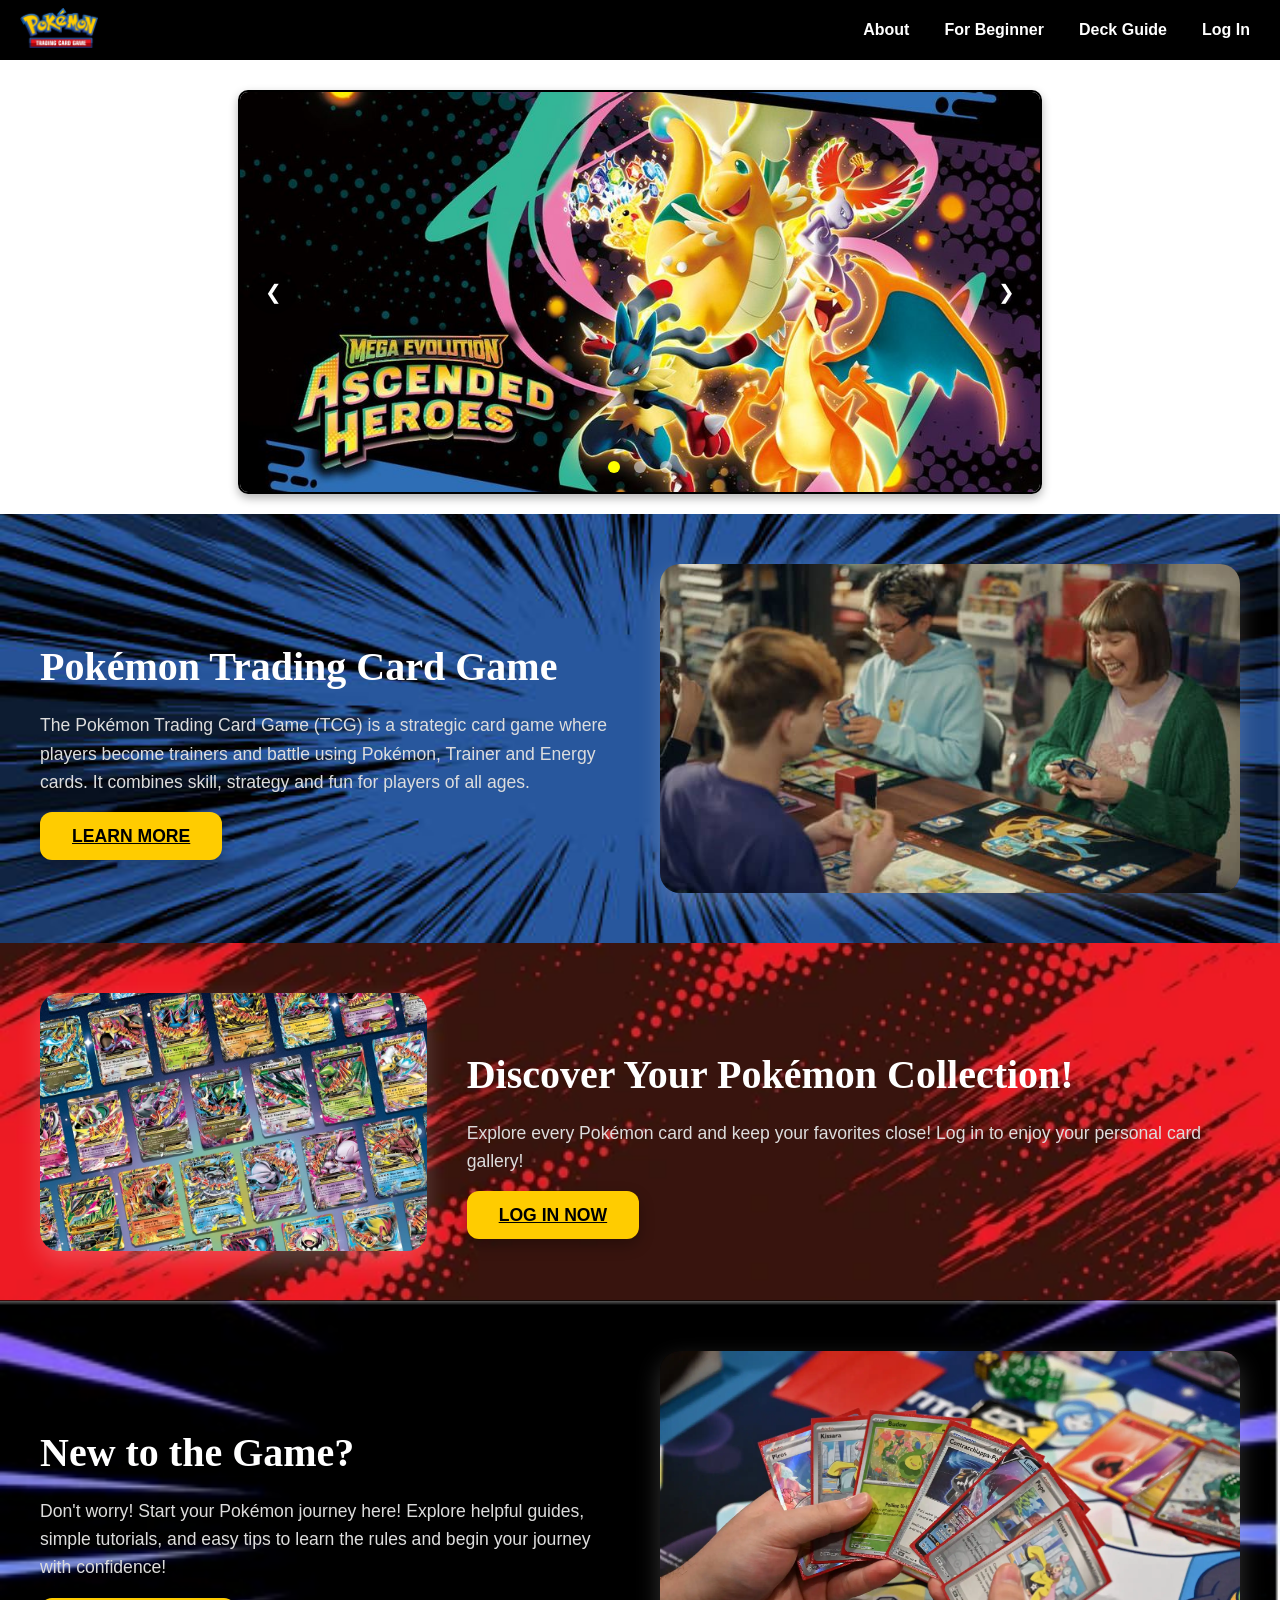
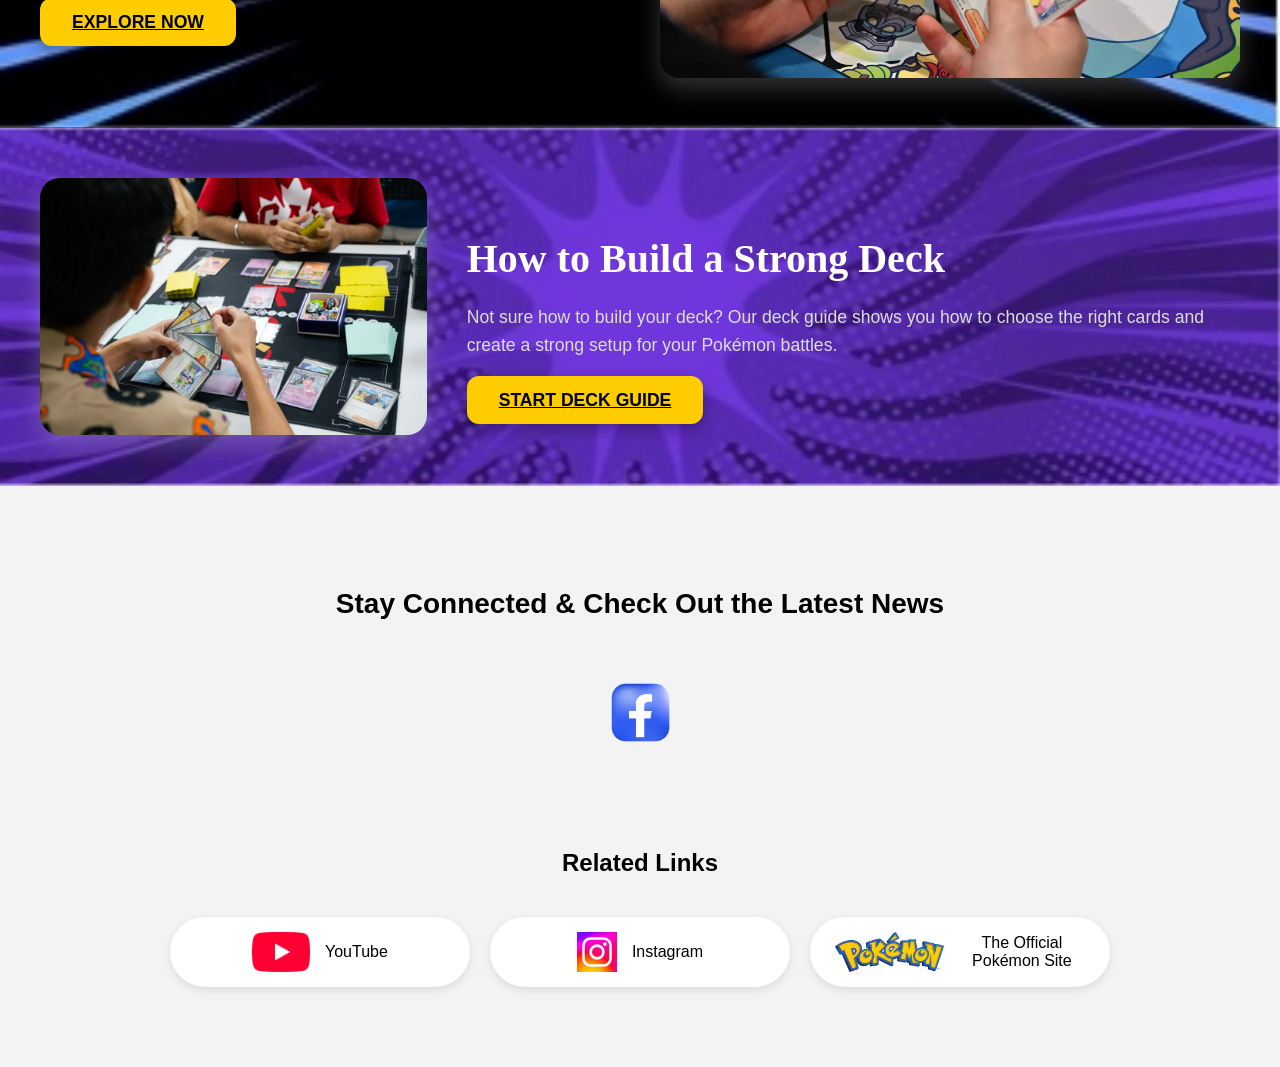
<file: index.html>
<!DOCTYPE html>
<html lang="en">
    <head>
        <meta charset="UTF-8">
        <meta name="viewport" content="width=device-width, initial-scale=1.0">
        <link rel="icon" type="images/x-icon" href="images/logo.png">
        <title>Pokémon TCG Home</title>
        <link rel="stylesheet" href="home.css">
    </head>
    
    <body>
        <div id="fb-root"></div>
        <script async defer crossorigin="anonymous"
        src="https://connect.facebook.net/en_US/sdk.js#xfbml=1&version=v19.0"></script>

        <nav class="navbar" id="navbar"></nav>
        
        <div class="slider">
            <div class="slides">
                <img src="images/slider1.jpg" alt="Slider 1">
                <img src="images/slider2.jpg" alt="Slider 2">
                <img src="images/slider3.jpg" alt="Slider 3">
            </div>
            
            <!-- Arrows -->
            <button class="prev">&#10094;</button>
            <button class="next">&#10095;</button>
            
            <div class="dots">
                <span class="dot active" onclick="goToSlide(0)"></span>
                <span class="dot" onclick="goToSlide(1)"></span>
                <span class="dot" onclick="goToSlide(2)"></span>
            </div>
        </div>
        
        <script src="main.js"></script>
        
        <script>
        const slides = document.querySelector(".slides");
        const slideImages = document.querySelectorAll(".slides img");
        const dots = document.querySelectorAll(".dot");
        const totalSlides = slideImages.length;

        let index = 0;
        let slideInterval;

        function updateSlider() {
            slides.style.transform = `translateX(-${index * 100}%)`;

            dots.forEach(dot => dot.classList.remove("active"));
            dots[index].classList.add("active");
        }

        function nextSlide() {
            index = (index + 1) % totalSlides;
            updateSlider();
        }

        function prevSlide() {
            index = (index - 1 + totalSlides) % totalSlides;
            updateSlider();
        }

        function goToSlide(i) {
            index = i;
            updateSlider();
        }

        document.querySelector(".next").addEventListener("click", nextSlide);
        document.querySelector(".prev").addEventListener("click", prevSlide);

        function startAutoSlide() {
            slideInterval = setInterval(nextSlide, 3000);
        }

        function stopAutoSlide() {
            clearInterval(slideInterval);
        }

        startAutoSlide();

        const sliderContainer = document.querySelector(".slider");
        sliderContainer.addEventListener("mouseenter", stopAutoSlide);
        sliderContainer.addEventListener("mouseleave", startAutoSlide);
        </script>
        
        <!-- ================= FEATURE 1 ================= -->
        <section class="feature1-section">
            <div class="feature1-container">
                
                <!-- Left: Text Content -->
                <div class="feature1-content">
                    <h1>Pokémon Trading Card Game</h1>
                    <p>
                        The Pokémon Trading Card Game (TCG) is a strategic card game where players become trainers and battle using Pokémon, 
                        Trainer and Energy cards. It combines skill, strategy and fun for players of all ages.
                    </p>
                    
                    <a href="about.html" class="feature1-btn">Learn More</a>
                </div>
                
                <!-- Right: Image -->
                <div class="feature1-image">
                    <img src="images/image1.jpg" alt="Image 1">
                </div>
            </div>
        </section>
        
        <!-- ===== FEATURE 2 (Reverse Layout) ===== -->
        <section class="feature2-section">
            <div class="feature2-container reverse">
                <div class="feature2-image">
                    <img src="images/image2.webp" alt="Image 2">
                </div>
                
                <div class="feature2-content">
                    <h1>Discover Your Pokémon Collection!</h1>
                    <p>
                        Explore every Pokémon card and keep your favorites close! 
                        Log in to enjoy your personal card gallery!
                    </p>
                    <a href="login.html" class="feature2-btn">Log In Now</a>
                </div>
            </div>
        </section>
        
        <!-- ===== FEATURE 3 ===== -->
        <section class="feature3-section">
            <div class="feature3-container">
                
                <!-- Left: Text Content -->
                <div class="feature3-content">
                    <h1>New to the Game?</h1>
                    <p>
                        Don't worry! Start your Pokémon journey here! 
                        Explore helpful guides, simple tutorials, and easy tips to learn the rules and begin your journey with confidence!
                    </p>
                    
                    <a href="beginner.html" class="feature3-btn">Explore Now</a>
                </div>
                
                <!-- Right: Image -->
                <div class="feature3-image">
                    <img src="images/image3.webp" alt="Image 3">
                </div>
            </div>
        </section>

        <!-- ===== FEATURE 4 (Reverse Layout) ===== -->
        <section class="feature4-section">
            <div class="feature4-container reverse">
                <div class="feature4-image">
                    <img src="images/image4.jpg" alt="Image 4">
                </div>
                
                <div class="feature4-content">
                    <h1>How to Build a Strong Deck</h1>
                    <p>
                        Not sure how to build your deck? 
                        Our deck guide shows you how to choose the right cards and create a strong setup for your Pokémon battles.
                    </p>
                    <a href="decks.html" class="feature4-btn">Start Deck Guide</a>
                </div>
            </div>
        </section>

        <!-- ===== SOCIAL & NEWS SECTION ===== -->
        <section class="social-news-section">
            <h2>Stay Connected & Check Out the Latest News</h2>
            
            <!-- Facebook News -->
            <div class="facebook-news">
                <a href="https://www.facebook.com/Pokemon.TCG.Official.Asia.ENG" target="_blank" class="facebook-link">
                    <img src="images/facebook.webp" alt="Facebook">
                </a>
                
                <div class="facebook-container">
                    <div class="fb-page"
                    data-href="https://www.facebook.com/Pokemon.TCG.Official.Asia.ENG"
                    data-tabs="timeline"
                    data-width="500"
                    data-height="500"
                    data-small-header="false"
                    data-adapt-container-width="true"
                    data-hide-cover="false"
                    data-show-facepile="true"></div>
                </div>
            </div>
            
            <!-- Related Links -->
            <div class="related-links">
                <h3>Related Links</h3>
                
                <div class="related-container">
                    <a href="https://www.youtube.com/user/Pokemon" target="_blank" class="related-btn">
                        <div class="related-left">
                            <img src="images/Youtube.webp" alt="YouTube">
                            <span>YouTube</span>
                        </div>
                    </a>
                    
                    <a href="https://www.instagram.com/pokemon" target="_blank" class="related-btn">
                        <div class="related-left">
                            <img src="images/Instagram.png" alt="Instagram">
                            <span>Instagram</span>
                        </div>
                    </a>
                    
                    <a href="https://www.pokemon.com/us/pokemon-tcg" target="_blank" class="related-btn">
                        <div class="related-left">
                            <img src="images/logo2.png" alt="Pokemon">
                            <span>The Official Pokémon Site</span>
                        </div>
                    </a>
                </div>
            </div>
        </section>
    </body>
</html>
</file>
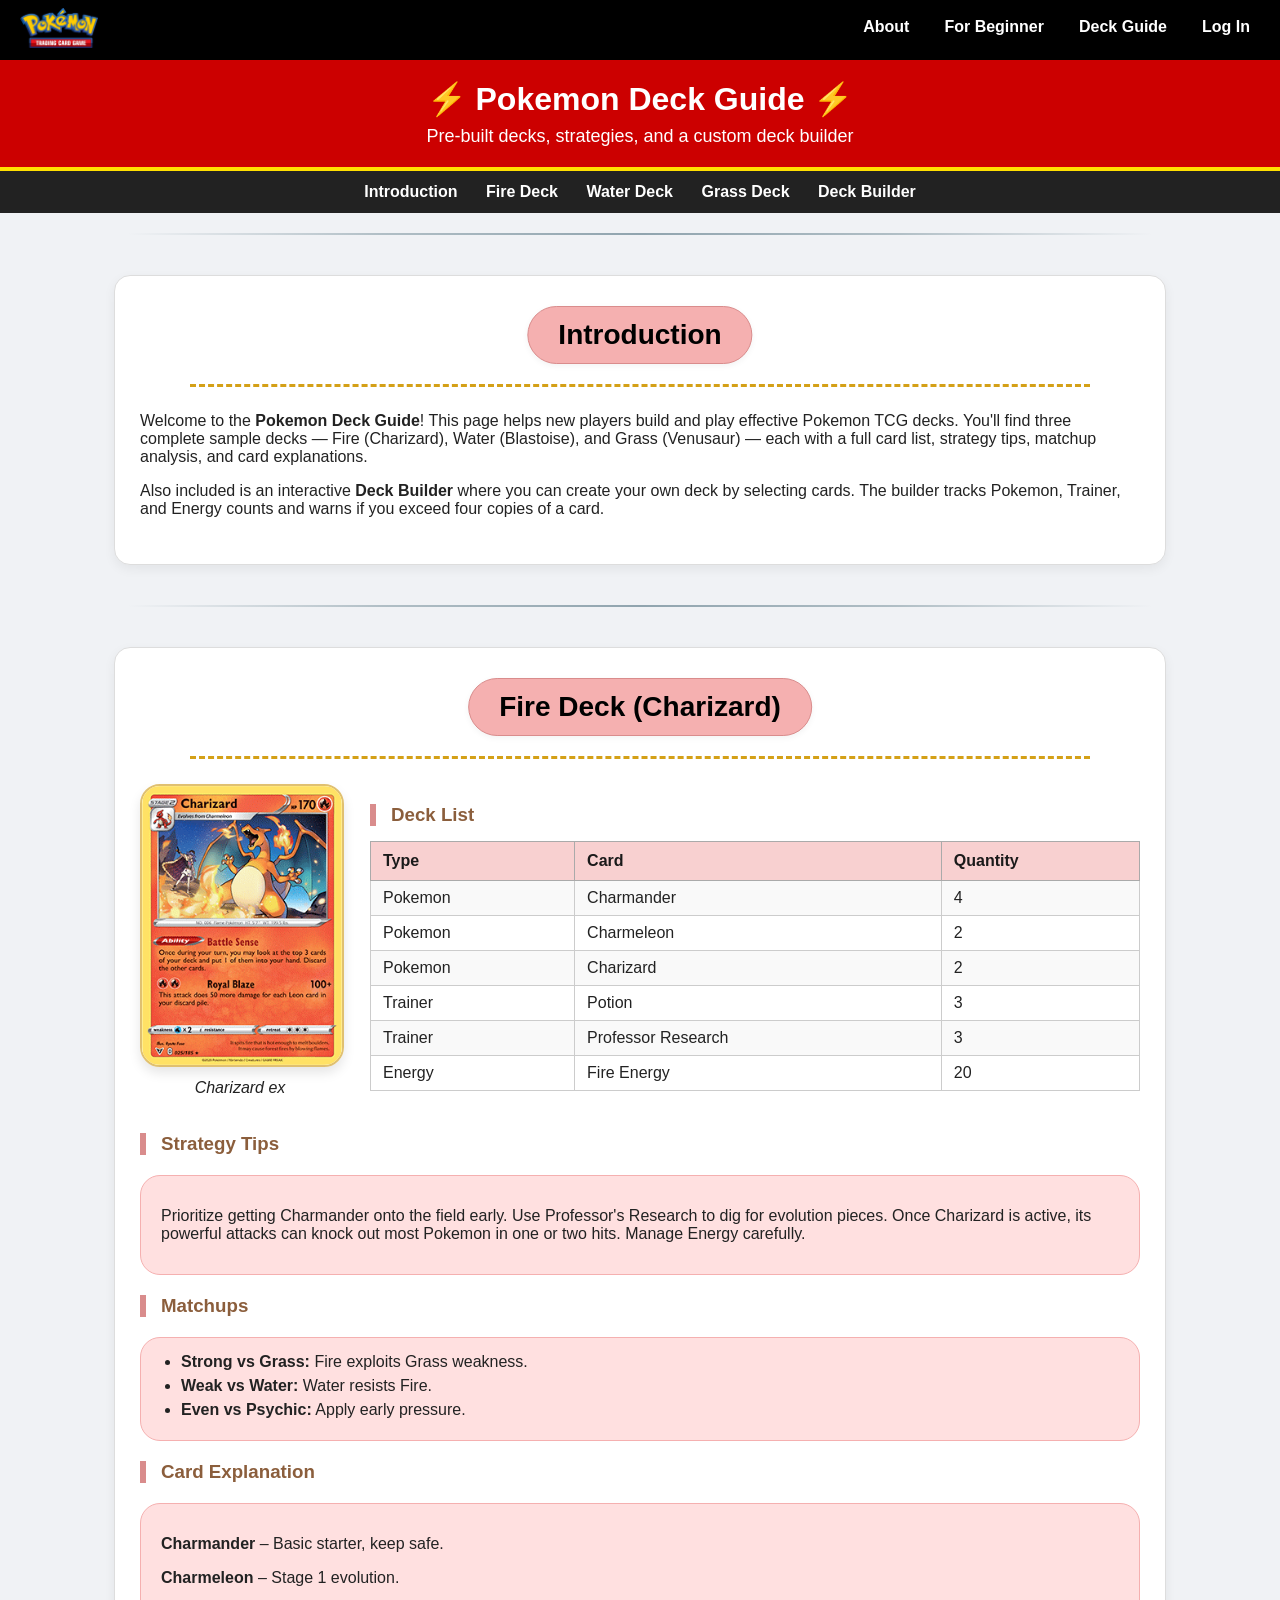
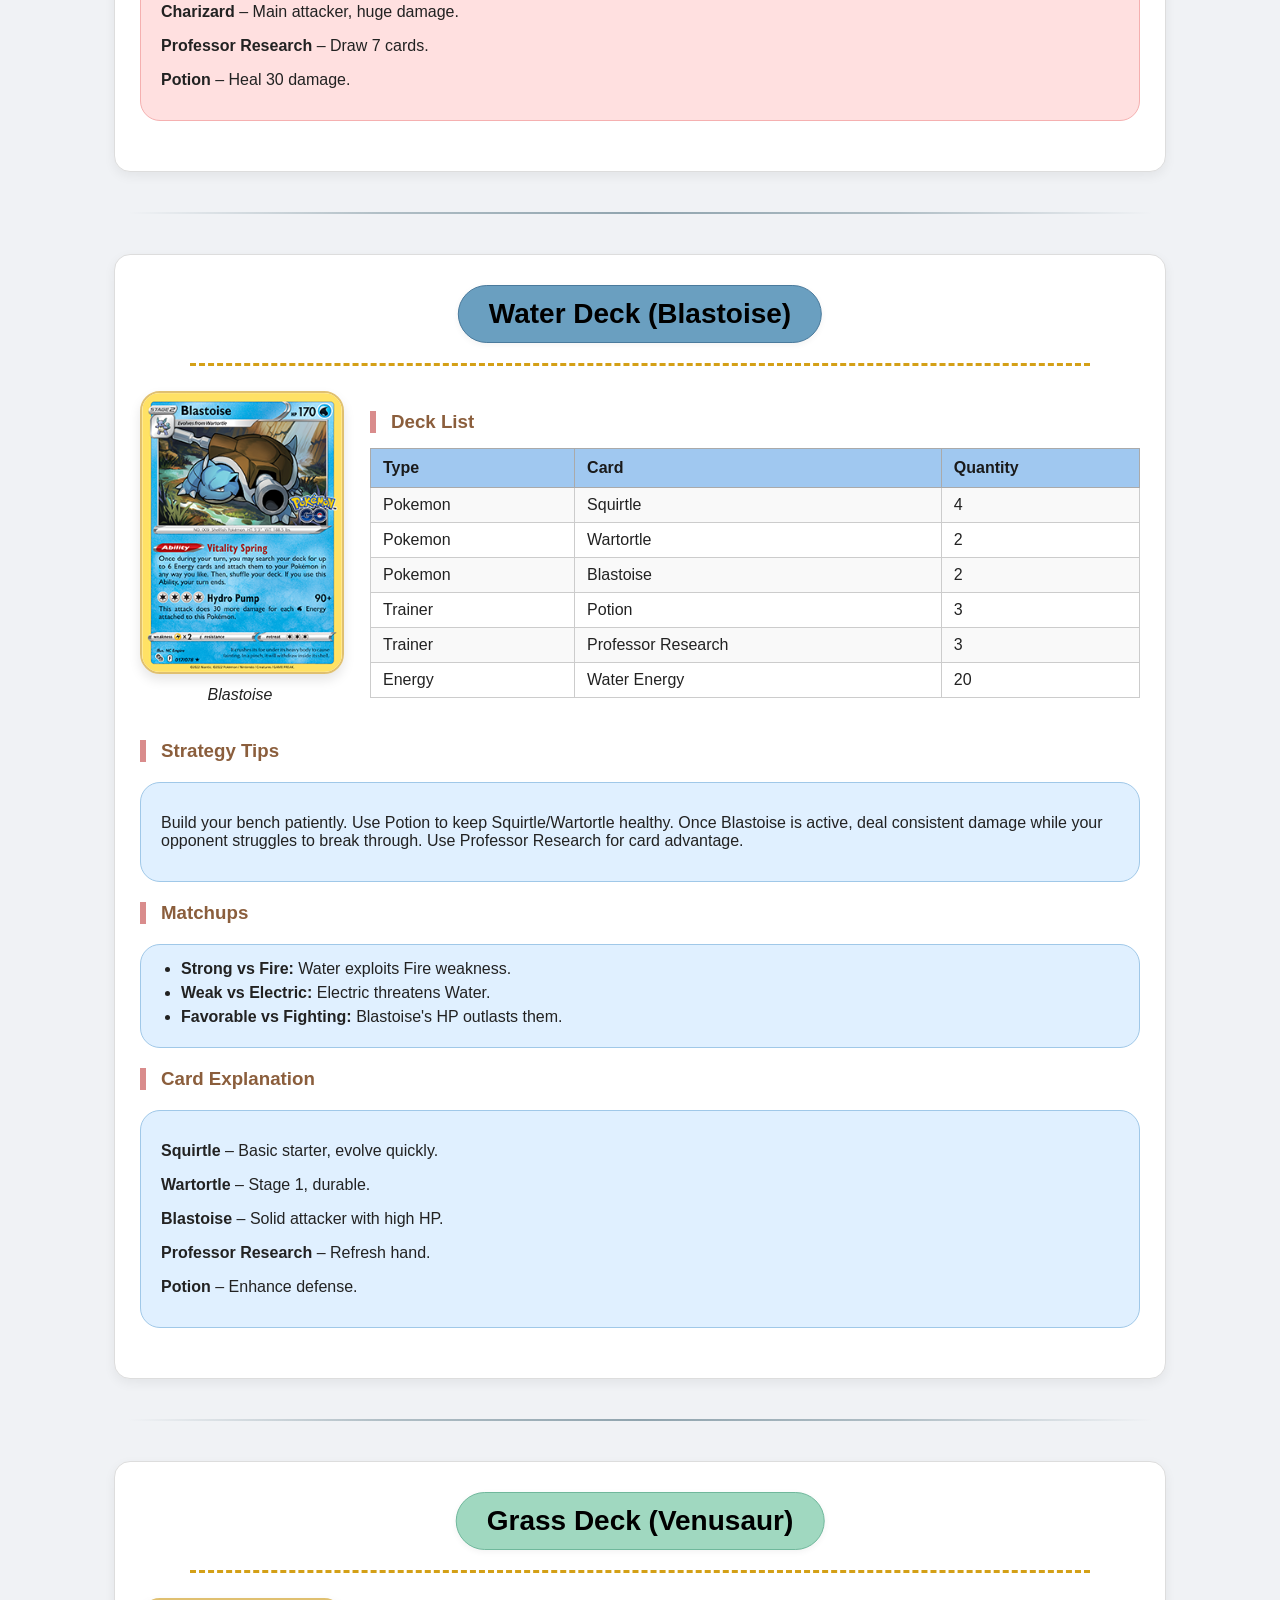
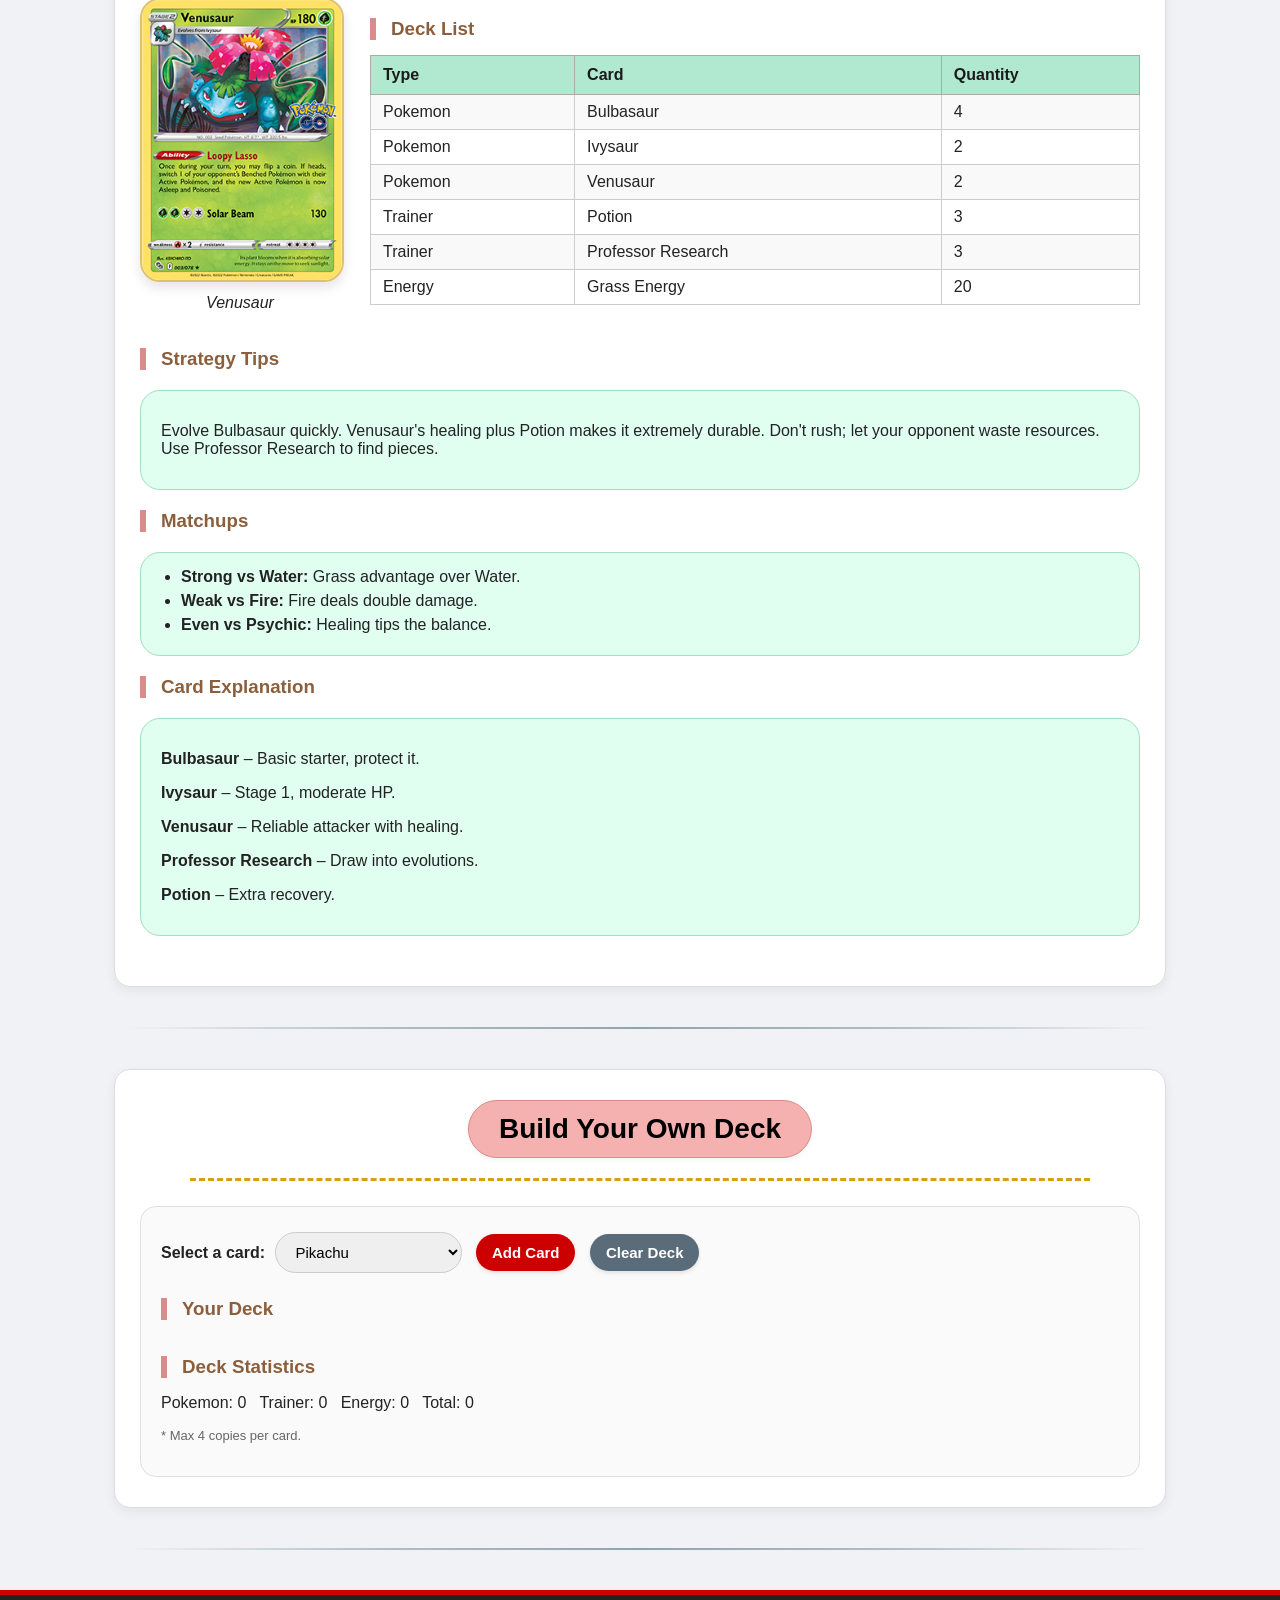
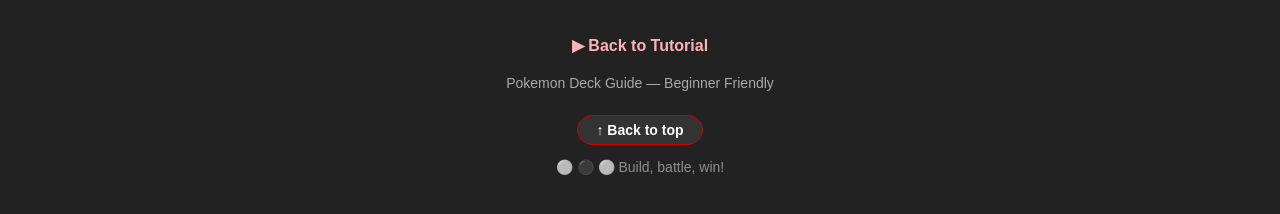
<file: decks.html>
<!DOCTYPE html>
<html lang="en">

<head>
    <meta charset="UTF-8">
    <meta name="viewport" content="width=device-width, initial-scale=1.0">
    <link rel="icon" type="images/x-icon" href="images/logo.png">
    <title>Pokemon Deck Guide</title>
    <link rel="stylesheet" href="home.css">
    <style>
        body {
            font-family: Arial, Helvetica, sans-serif;
            text-align: center;
            background-color: #f0f2f5;
            color: #222;
            margin: 0;
            padding-top: 50px;
        }

        header {
            background-color: #cc0000;
            color: white;
            padding: 30px 20px 20px;
            border-bottom: 4px solid #ffde00;
        }

        header h1 {
            margin: 0 0 8px;
            font-size: 32px;
        }

        header p {
            margin: 0;
            font-size: 18px;
        }

        .local-nav {
            background-color: #222;
            padding: 12px 10px;
            top: 60px;
            z-index: 999;
            text-align: center;
        }

        .local-nav a {
            color: white;
            margin: 0 12px;
            text-decoration: none;
            font-weight: bold;
        }

        .local-nav a:hover {
            color: #ffde00;
        }

        .section {
            margin: 40px auto;
            max-width: 1000px;
            background-color: white;
            border-radius: 16px;
            padding: 30px 25px;
            box-shadow: 0 4px 12px rgba(0, 0, 0, 0.06);
            text-align: left;
            border: 1px solid #ddd;
        }

        .section h2 {
            text-align: center;
            color: #000;
            margin: 0 auto 15px;
            font-size: 28px;
            font-weight: bold;
            padding: 12px 30px;
            border-radius: 40px;
            border: 1px solid;
            display: inline-block;
            box-shadow: 0 2px 6px rgba(0, 0, 0, 0.05);
            position: relative;
            left: 50%;
            transform: translateX(-50%);
        }

        .title-underline {
            border: none;
            border-top: 3px dashed #d4a017;
            width: 90%;
            margin: 5px auto 25px;
        }

        .deck-row {
            display: flex;
            flex-wrap: wrap;
            gap: 30px;
            align-items: flex-start;
        }

        .deck-image {
            flex: 0 0 200px;
            text-align: center;
        }

        .deck-image img {
            max-width: 100%;
            border-radius: 20px;
            box-shadow: 0 6px 12px rgba(0, 0, 0, 0.1);
            border: 2px solid #e0c070;
        }

        .deck-details {
            flex: 1;
            min-width: 280px;
        }

        table {
            border-collapse: collapse;
            width: 100%;
            margin: 15px 0;
            background-color: #fff;
        }

        th {
            color: #1a1a1a;
            padding: 10px 12px;
            text-align: left;
            font-weight: bold;
            border: 1px solid #aaa;
        }

        td {
            padding: 8px 12px;
            border: 1px solid #ccc;
            vertical-align: top;
        }

        tr:nth-child(even) {
            background-color: #f9f9f9;
        }

        .fire-table th {
            background-color: #f8d0d0;
        }

        .water-table th {
            background-color: #a0c8f0;
        }

        .grass-table th {
            background-color: #b0e8d0;
        }

        .info-block {
            border-radius: 20px;
            padding: 15px 20px;
            margin: 20px 0;
            border: 1px solid;
        }

        .fire-info {
            background-color: #ffe0e0;
            border-color: #f5b0b0;
        }

        .water-info {
            background-color: #e0f0ff;
            border-color: #a0c8e8;
        }

        .grass-info {
            background-color: #e0fff0;
            border-color: #a0e0c0;
        }

        h3 {
            color: #8b5e3c;
            margin: 20px 0 10px;
            border-left: 6px solid #d98c8c;
            padding-left: 15px;
        }

        ul {
            padding-left: 20px;
        }

        li {
            margin-bottom: 6px;
        }

        .builder-area {
            background-color: #fafafa;
            padding: 20px;
            border-radius: 16px;
            margin-top: 20px;
            border: 1px solid #e0e0e0;
        }

        select,
        button {
            padding: 10px 16px;
            font-size: 15px;
            border-radius: 30px;
            border: 1px solid #ccc;
            margin: 5px;
        }

        button {
            background-color: #cc0000;
            color: white;
            border: none;
            font-weight: bold;
            cursor: pointer;
            box-shadow: 0 2px 4px rgba(0, 0, 0, 0.1);
        }

        button:hover {
            background-color: #a00000;
        }

        .btn-secondary {
            background-color: #5a6b7a;
        }

        .btn-secondary:hover {
            background-color: #3e4e5e;
        }

        #decklist {
            list-style: none;
            padding: 0;
            max-height: 300px;
            overflow-y: auto;
        }

        #decklist li {
            background: white;
            margin: 6px 0;
            padding: 8px 14px;
            border-radius: 30px;
            border: 1px solid #ddd;
            display: flex;
            align-items: center;
            justify-content: space-between;
        }

        #decklist li button {
            background-color: #666;
            padding: 4px 12px;
            font-size: 13px;
        }

        .warning-text {
            color: #cc0000;
            font-weight: bold;
            margin-left: 10px;
        }

        hr {
            border: none;
            height: 2px;
            background: linear-gradient(to right, transparent, #b0bec5, #90a4ae, #b0bec5, transparent);
            margin: 20px 0;
            width: 80%;
            margin-left: auto;
            margin-right: auto;
        }

        footer {
            background-color: #222;
            color: #aaa;
            padding: 25px 20px;
            font-size: 14px;
            margin-top: 40px;
            border-top: 5px solid #cc0000;
        }

        footer a {
            color: #ffb3b3;
            text-decoration: none;
            font-weight: bold;
        }

        footer a:hover {
            color: #ffde00;
        }

        .back-link {
            display: inline-block;
            margin-bottom: 10px;
            font-size: 16px;
        }

        .back-link a {
            color: #ffb3b3;
        }

        .back-link a:hover {
            color: #ffde00;
        }

        .go-top {
            display: inline-block;
            margin-top: 10px;
            background: #333;
            color: white;
            padding: 6px 18px;
            border-radius: 30px;
            font-size: 14px;
            text-decoration: none;
            border: 1px solid #cc0000;
        }

        .go-top:hover {
            background: #cc0000;
        }

        @media (max-width: 700px) {
            .deck-row {
                flex-direction: column;
            }

            .deck-image {
                margin: 0 auto;
            }
        }
    </style>
</head>

<body>
    <nav class="navbar" id="navbar"></nav>

    <header>
        <h1>⚡ Pokemon Deck Guide ⚡</h1>
        <p>Pre-built decks, strategies, and a custom deck builder</p>
    </header>

    <nav class="local-nav">
        <a href="#intro">Introduction</a>
        <a href="#fire">Fire Deck</a>
        <a href="#water">Water Deck</a>
        <a href="#grass">Grass Deck</a>
        <a href="#builder">Deck Builder</a>
    </nav>

    <hr>

    <div class="section" id="intro">
        <h2 style="background:#f5b0b0; border-color:#d98c8c;">Introduction</h2>
        <div class="title-underline"></div>
        <p>Welcome to the <strong>Pokemon Deck Guide</strong>! This page helps new players build and play effective
            Pokemon TCG decks. You'll find three complete sample decks — Fire (Charizard), Water (Blastoise), and Grass
            (Venusaur) — each with a full card list, strategy tips, matchup analysis, and card explanations.</p>
        <p>Also included is an interactive <strong>Deck Builder</strong> where you can create your own deck by selecting
            cards. The builder tracks Pokemon, Trainer, and Energy counts and warns if you exceed four copies of a card.
        </p>
    </div>

    <hr>

    <!-- Fire Deck -->
    <div class="section" id="fire">
        <h2 style="background:#f5b0b0; border-color:#d98c8c;">Fire Deck (Charizard)</h2>
        <div class="title-underline"></div>
        <div class="deck-row">
            <div class="deck-image">
                <img src="images/charizard.png" alt="Charizard" style="width:100%; max-width:200px;">
                <p style="margin-top:8px;"><i>Charizard ex</i></p>
            </div>
            <div class="deck-details">
                <h3>Deck List</h3>
                <table class="fire-table">
                    <tr>
                        <th>Type</th>
                        <th>Card</th>
                        <th>Quantity</th>
                    </tr>
                    <tr>
                        <td>Pokemon</td>
                        <td>Charmander</td>
                        <td>4</td>
                    </tr>
                    <tr>
                        <td>Pokemon</td>
                        <td>Charmeleon</td>
                        <td>2</td>
                    </tr>
                    <tr>
                        <td>Pokemon</td>
                        <td>Charizard</td>
                        <td>2</td>
                    </tr>
                    <tr>
                        <td>Trainer</td>
                        <td>Potion</td>
                        <td>3</td>
                    </tr>
                    <tr>
                        <td>Trainer</td>
                        <td>Professor Research</td>
                        <td>3</td>
                    </tr>
                    <tr>
                        <td>Energy</td>
                        <td>Fire Energy</td>
                        <td>20</td>
                    </tr>
                </table>
            </div>
        </div>
        <h3>Strategy Tips</h3>
        <div class="info-block fire-info">
            <p>Prioritize getting Charmander onto the field early. Use Professor's Research to dig for evolution pieces.
                Once Charizard is active, its powerful attacks can knock out most Pokemon in one or two hits. Manage
                Energy carefully.</p>
        </div>
        <h3>Matchups</h3>
        <div class="info-block fire-info">
            <ul style="margin:0;">
                <li><strong>Strong vs Grass:</strong> Fire exploits Grass weakness.</li>
                <li><strong>Weak vs Water:</strong> Water resists Fire.</li>
                <li><strong>Even vs Psychic:</strong> Apply early pressure.</li>
            </ul>
        </div>
        <h3>Card Explanation</h3>
        <div class="info-block fire-info">
            <p><b>Charmander</b> – Basic starter, keep safe.</p>
            <p><b>Charmeleon</b> – Stage 1 evolution.</p>
            <p><b>Charizard</b> – Main attacker, huge damage.</p>
            <p><b>Professor Research</b> – Draw 7 cards.</p>
            <p><b>Potion</b> – Heal 30 damage.</p>
        </div>
    </div>

    <hr>

    <!-- Water Deck -->
    <div class="section" id="water">
        <h2 style="background:#6a9fc0; border-color:#4a7a9c;">Water Deck (Blastoise)</h2>
        <div class="title-underline"></div>
        <div class="deck-row">
            <div class="deck-image">
                <img src="images/blastoise.png" alt="Blastoise" style="width:100%; max-width:200px;">
                <p style="margin-top:8px;"><i>Blastoise</i></p>
            </div>
            <div class="deck-details">
                <h3>Deck List</h3>
                <table class="water-table">
                    <tr>
                        <th>Type</th>
                        <th>Card</th>
                        <th>Quantity</th>
                    </tr>
                    <tr>
                        <td>Pokemon</td>
                        <td>Squirtle</td>
                        <td>4</td>
                    </tr>
                    <tr>
                        <td>Pokemon</td>
                        <td>Wartortle</td>
                        <td>2</td>
                    </tr>
                    <tr>
                        <td>Pokemon</td>
                        <td>Blastoise</td>
                        <td>2</td>
                    </tr>
                    <tr>
                        <td>Trainer</td>
                        <td>Potion</td>
                        <td>3</td>
                    </tr>
                    <tr>
                        <td>Trainer</td>
                        <td>Professor Research</td>
                        <td>3</td>
                    </tr>
                    <tr>
                        <td>Energy</td>
                        <td>Water Energy</td>
                        <td>20</td>
                    </tr>
                </table>
            </div>
        </div>
        <h3>Strategy Tips</h3>
        <div class="info-block water-info">
            <p>Build your bench patiently. Use Potion to keep Squirtle/Wartortle healthy. Once Blastoise is active, deal
                consistent damage while your opponent struggles to break through. Use Professor Research for card
                advantage.</p>
        </div>
        <h3>Matchups</h3>
        <div class="info-block water-info">
            <ul style="margin:0;">
                <li><strong>Strong vs Fire:</strong> Water exploits Fire weakness.</li>
                <li><strong>Weak vs Electric:</strong> Electric threatens Water.</li>
                <li><strong>Favorable vs Fighting:</strong> Blastoise's HP outlasts them.</li>
            </ul>
        </div>
        <h3>Card Explanation</h3>
        <div class="info-block water-info">
            <p><b>Squirtle</b> – Basic starter, evolve quickly.</p>
            <p><b>Wartortle</b> – Stage 1, durable.</p>
            <p><b>Blastoise</b> – Solid attacker with high HP.</p>
            <p><b>Professor Research</b> – Refresh hand.</p>
            <p><b>Potion</b> – Enhance defense.</p>
        </div>
    </div>

    <hr>

    <!-- Grass Deck -->
    <div class="section" id="grass">
        <h2 style="background:#a0d8c0; border-color:#70b89c;">Grass Deck (Venusaur)</h2>
        <div class="title-underline"></div>
        <div class="deck-row">
            <div class="deck-image">
                <img src="images/venusaur.png" alt="Venusaur" style="width:100%; max-width:200px;">
                <p style="margin-top:8px;"><i>Venusaur</i></p>
            </div>
            <div class="deck-details">
                <h3>Deck List</h3>
                <table class="grass-table">
                    <tr>
                        <th>Type</th>
                        <th>Card</th>
                        <th>Quantity</th>
                    </tr>
                    <tr>
                        <td>Pokemon</td>
                        <td>Bulbasaur</td>
                        <td>4</td>
                    </tr>
                    <tr>
                        <td>Pokemon</td>
                        <td>Ivysaur</td>
                        <td>2</td>
                    </tr>
                    <tr>
                        <td>Pokemon</td>
                        <td>Venusaur</td>
                        <td>2</td>
                    </tr>
                    <tr>
                        <td>Trainer</td>
                        <td>Potion</td>
                        <td>3</td>
                    </tr>
                    <tr>
                        <td>Trainer</td>
                        <td>Professor Research</td>
                        <td>3</td>
                    </tr>
                    <tr>
                        <td>Energy</td>
                        <td>Grass Energy</td>
                        <td>20</td>
                    </tr>
                </table>
            </div>
        </div>
        <h3>Strategy Tips</h3>
        <div class="info-block grass-info">
            <p>Evolve Bulbasaur quickly. Venusaur's healing plus Potion makes it extremely durable. Don't rush; let your
                opponent waste resources. Use Professor Research to find pieces.</p>
        </div>
        <h3>Matchups</h3>
        <div class="info-block grass-info">
            <ul style="margin:0;">
                <li><strong>Strong vs Water:</strong> Grass advantage over Water.</li>
                <li><strong>Weak vs Fire:</strong> Fire deals double damage.</li>
                <li><strong>Even vs Psychic:</strong> Healing tips the balance.</li>
            </ul>
        </div>
        <h3>Card Explanation</h3>
        <div class="info-block grass-info">
            <p><b>Bulbasaur</b> – Basic starter, protect it.</p>
            <p><b>Ivysaur</b> – Stage 1, moderate HP.</p>
            <p><b>Venusaur</b> – Reliable attacker with healing.</p>
            <p><b>Professor Research</b> – Draw into evolutions.</p>
            <p><b>Potion</b> – Extra recovery.</p>
        </div>
    </div>

    <hr>

    <!-- Deck Builder -->
    <div class="section" id="builder">
        <h2 style="background:#f5b0b0; border-color:#d98c8c;">Build Your Own Deck</h2>
        <div class="title-underline"></div>
        <div class="builder-area">
            <label for="cardSelect"><b>Select a card:</b></label>
            <select id="cardSelect">
                <option>Pikachu</option>
                <option>Raichu</option>
                <option>Charmander</option>
                <option>Charmeleon</option>
                <option>Charizard</option>
                <option>Squirtle</option>
                <option>Wartortle</option>
                <option>Blastoise</option>
                <option>Bulbasaur</option>
                <option>Ivysaur</option>
                <option>Venusaur</option>
                <option>Eevee</option>
                <option>Snorlax</option>
                <option>Potion</option>
                <option>Professor Research</option>
                <option>Switch</option>
                <option>Great Ball</option>
                <option>Ultra Ball</option>
                <option>Rare Candy</option>
                <option>Boss's Orders</option>
                <option>Fire Energy</option>
                <option>Water Energy</option>
                <option>Grass Energy</option>
                <option>Electric Energy</option>
                <option>Psychic Energy</option>
                <option>Fighting Energy</option>
                <option>Darkness Energy</option>
                <option>Metal Energy</option>
            </select>
            <button id="addBtn">Add Card</button>
            <button id="clearBtn" class="btn-secondary">Clear Deck</button>
            <h3>Your Deck <span id="warningMsg" class="warning-text"></span></h3>
            <ul id="decklist"></ul>
            <h3>Deck Statistics</h3>
            <p>Pokemon: <span id="pokemonCount">0</span> &nbsp; Trainer: <span id="trainerCount">0</span> &nbsp; Energy:
                <span id="energyCount">0</span> &nbsp; Total: <span id="totalCount">0</span></p>
            <p style="font-size:13px; color:#666;">* Max 4 copies per card.</p>
        </div>
    </div>

    <hr>

    <footer>
        <p class="back-link"><a href="beginner.html">▶ Back to Tutorial</a></p>
        <p style="margin-top: 10px;">Pokemon Deck Guide — Beginner Friendly</p>
        <a href="#" class="go-top">↑ Back to top</a>
        <p style="margin-top: 14px; opacity: 0.8;">⚪ ⚫ ⚪ Build, battle, win!</p>
    </footer>

    <script>
        var pokemonCount = 0, trainerCount = 0, energyCount = 0, cardCounts = {};
        var pokemonSpan = document.getElementById("pokemonCount"), trainerSpan = document.getElementById("trainerCount");
        var energySpan = document.getElementById("energyCount"), totalSpan = document.getElementById("totalCount");
        var warningSpan = document.getElementById("warningMsg"), decklistUl = document.getElementById("decklist");
        var cardSelect = document.getElementById("cardSelect");

        function isPokemon(card) {
            var list = ["Pikachu", "Raichu", "Charmander", "Charmeleon", "Charizard", "Squirtle", "Wartortle", "Blastoise", "Bulbasaur", "Ivysaur", "Venusaur", "Eevee", "Snorlax"];
            for (var i = 0; i < list.length; i++) if (card === list[i]) return true;
            return false;
        }
        function isTrainer(card) {
            var list = ["Potion", "Professor Research", "Switch", "Great Ball", "Ultra Ball", "Rare Candy", "Boss's Orders"];
            for (var i = 0; i < list.length; i++) if (card === list[i]) return true;
            return false;
        }
        function updateUI() {
            pokemonSpan.innerHTML = pokemonCount; trainerSpan.innerHTML = trainerCount;
            energySpan.innerHTML = energyCount; totalSpan.innerHTML = pokemonCount + trainerCount + energyCount;
            var msg = "";
            for (var c in cardCounts) if (cardCounts[c] > 4) { msg = "Warning: " + c + " has " + cardCounts[c] + " copies (max 4)!"; break; }
            warningSpan.innerHTML = msg;
        }
        function addCardToDeck(card) {
            if (cardCounts[card] >= 4) { alert("You already have 4 copies of " + card + "."); return false; }
            var li = document.createElement("li"); li.innerHTML = card + " ";
            var btn = document.createElement("button"); btn.innerHTML = "Remove";
            btn.onclick = function () {
                decklistUl.removeChild(li);
                if (isPokemon(card)) pokemonCount--; else if (isTrainer(card)) trainerCount--; else energyCount--;
                cardCounts[card]--; if (cardCounts[card] === 0) delete cardCounts[card];
                updateUI();
            };
            li.appendChild(btn); decklistUl.appendChild(li);
            cardCounts[card] = cardCounts[card] ? cardCounts[card] + 1 : 1;
            if (isPokemon(card)) pokemonCount++; else if (isTrainer(card)) trainerCount++; else energyCount++;
            updateUI(); return true;
        }
        function addCard() { addCardToDeck(cardSelect.value); }
        function clearDeck() {
            while (decklistUl.firstChild) decklistUl.removeChild(decklistUl.firstChild);
            pokemonCount = trainerCount = energyCount = 0; cardCounts = {}; updateUI();
        }
        document.getElementById("addBtn").onclick = addCard;
        document.getElementById("clearBtn").onclick = clearDeck;
        (function () {
            var nav = document.querySelector('.local-nav'); 
            var navHeight = nav ? nav.offsetHeight : 70;
            var links = document.querySelectorAll('.local-nav a, footer a[href*="#"]');
            for (var i = 0; i < links.length; i++) {
                links[i].onclick = function (e) {
                    var href = this.getAttribute('href');
                    if (!href || href === "#" || href === "") return;
                    if (href.indexOf('#') === 0) {
                        e.preventDefault();
                        var target = document.getElementById(href.substring(1));
                        if (target) {
                            var pos = target.getBoundingClientRect().top + window.pageYOffset;
                            window.scrollTo({ top: pos - navHeight - 10, behavior: 'smooth' });
                        }
                    }
                };
            }
        })();
    </script>
    <script src="main.js"></script>
</body>

</html>
</file>
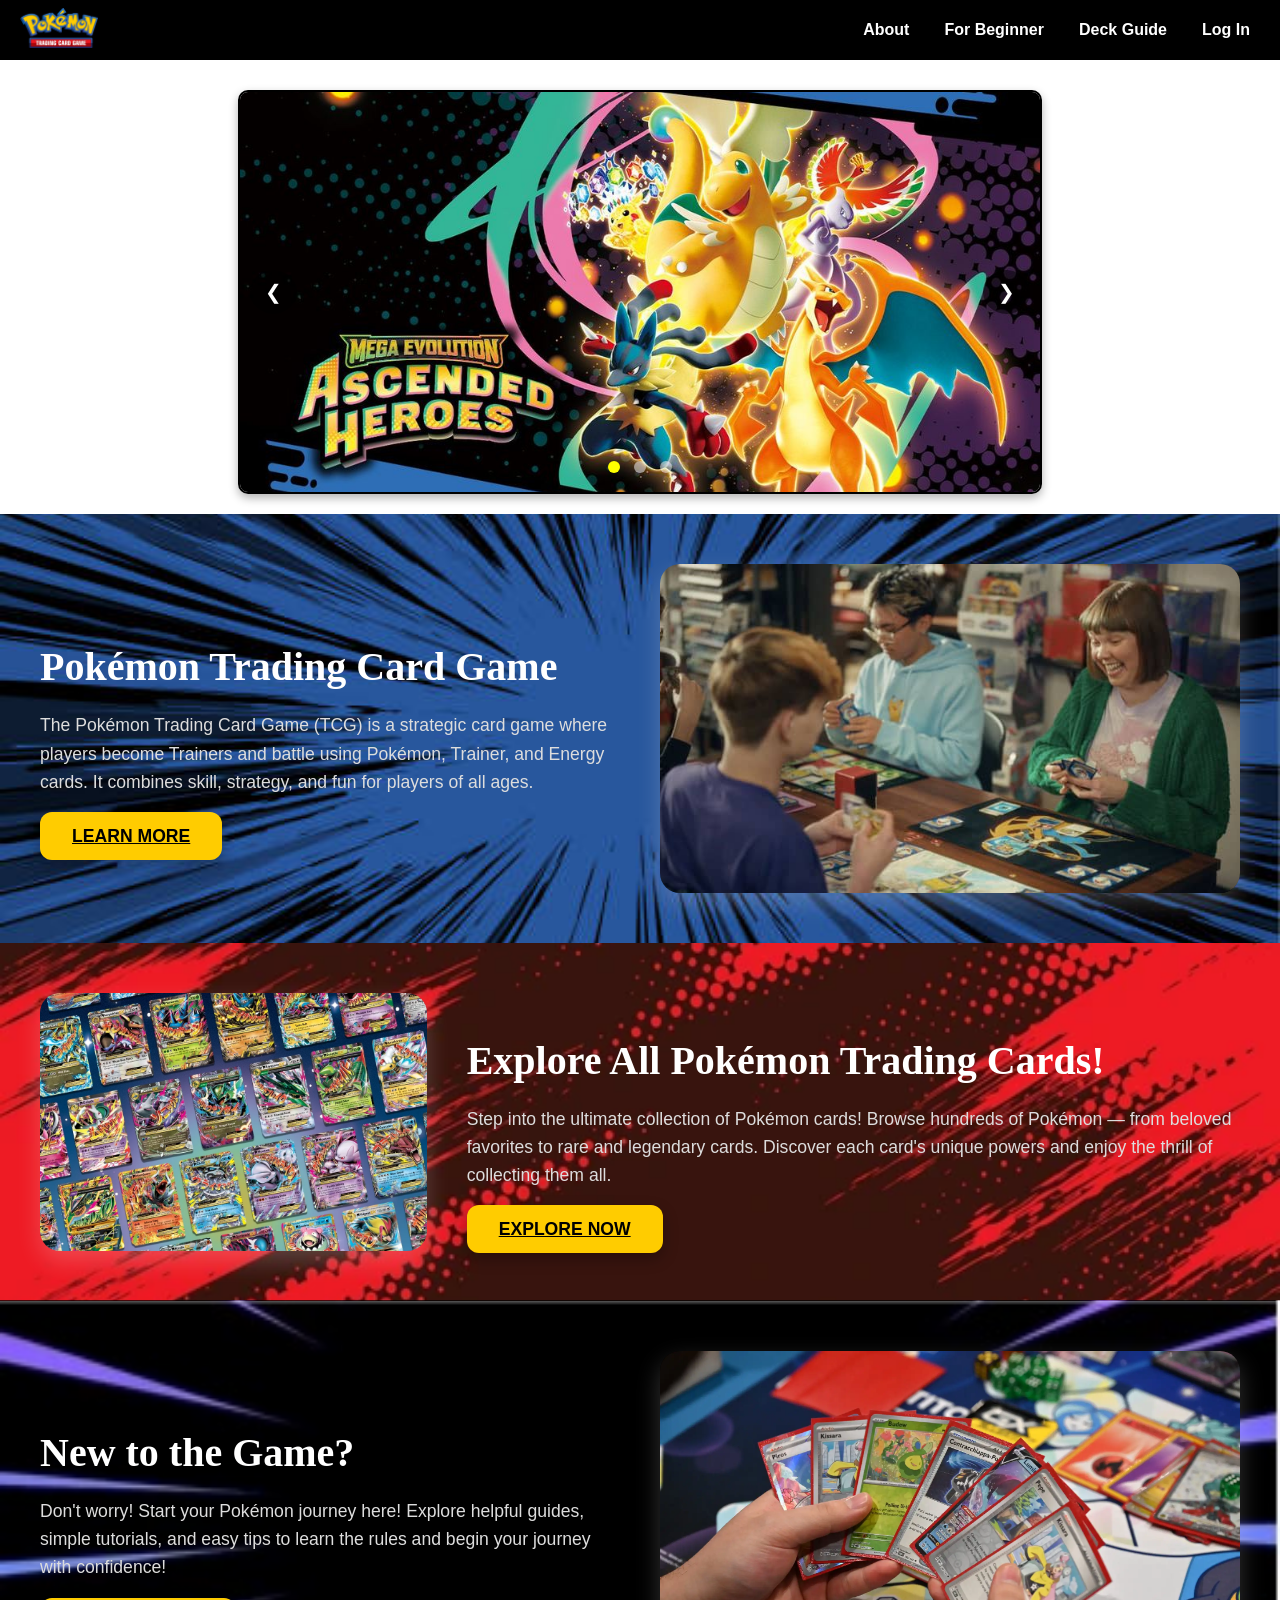
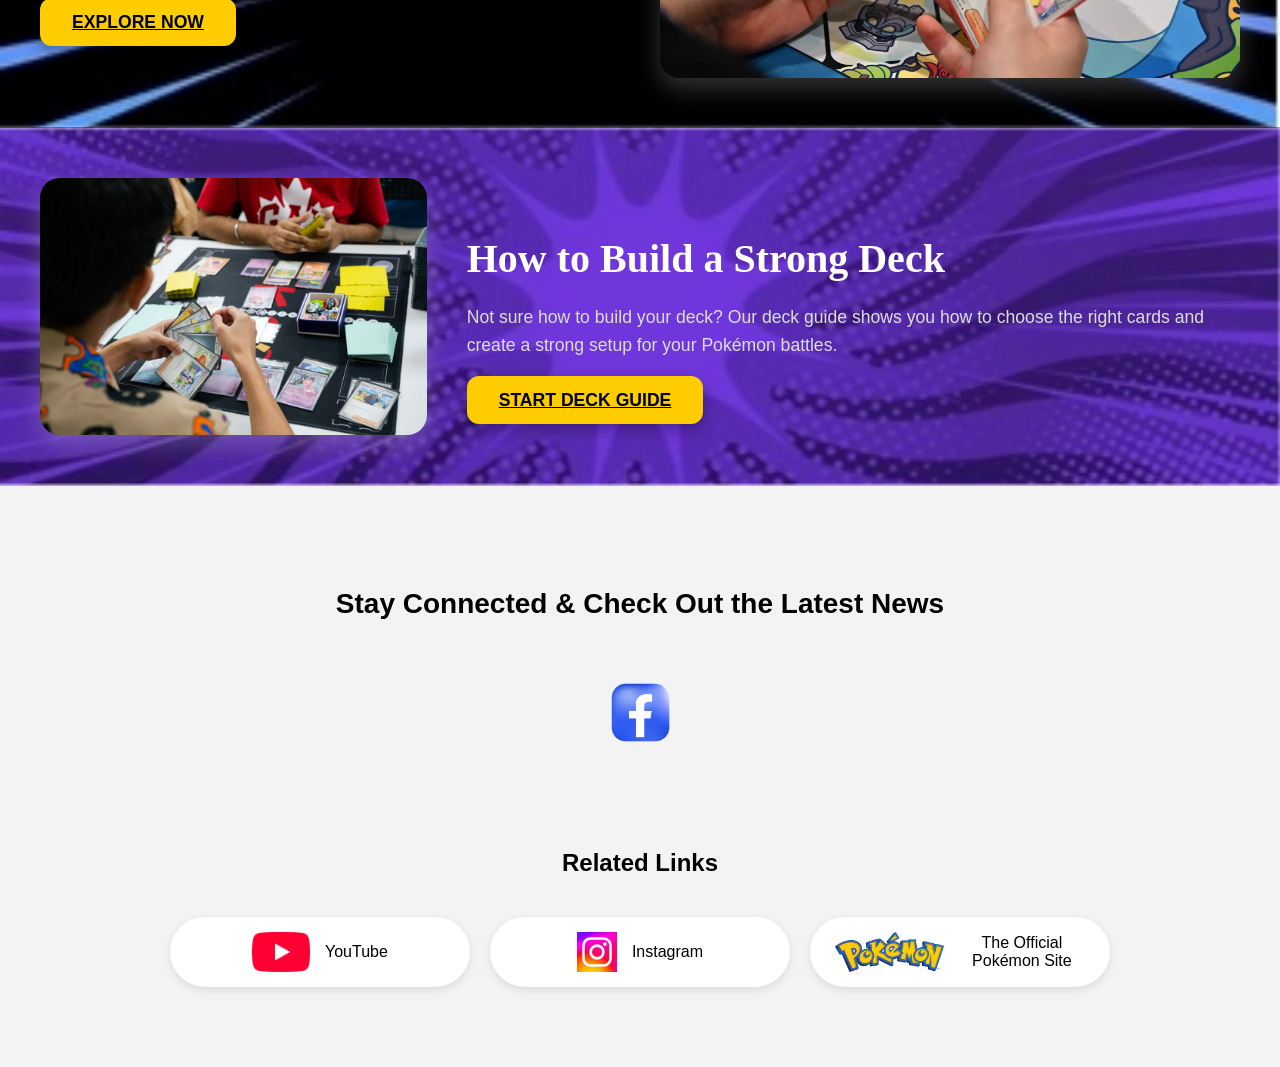
<file: home.html>
<!DOCTYPE html>
<html lang="en">
    <head>
        <meta charset="UTF-8">
        <meta name="viewport" content="width=device-width, initial-scale=1.0">
        <link rel="icon" type="images/x-icon" href="images/logo.png">
        <title>Pokémon TCG Home</title>
        <link rel="stylesheet" href="home.css">
    </head>
    
    <body>
        <div id="fb-root"></div>
        <script async defer crossorigin="anonymous"
        src="https://connect.facebook.net/en_US/sdk.js#xfbml=1&version=v19.0"></script>

        <nav class="navbar" id="navbar"></nav>
        
        <!-- SLIDER -->
        <div class="slider">
            <div class="slides">
                <img src="images/slider1.jpg" alt="Slider 1">
                <img src="images/slider2.jpg" alt="Slider 2">
                <img src="images/slider3.jpg" alt="Slider 3">
            </div>
            
            <!-- Arrows -->
            <button class="prev">&#10094;</button>
            <button class="next">&#10095;</button>
            
            <!-- Dots -->
            <div class="dots">
                <span class="dot active" onclick="goToSlide(0)"></span>
                <span class="dot" onclick="goToSlide(1)"></span>
                <span class="dot" onclick="goToSlide(2)"></span>
            </div>
        </div>
        
        <!-- MAIN JS -->
        <script src="main.js"></script>
        
        <script>
        const slides = document.querySelector(".slides");
        const slideImages = document.querySelectorAll(".slides img");
        const dots = document.querySelectorAll(".dot");
        const totalSlides = slideImages.length;

        let index = 0;
        let slideInterval;

        function updateSlider() {
            slides.style.transform = `translateX(-${index * 100}%)`;

            dots.forEach(dot => dot.classList.remove("active"));
            dots[index].classList.add("active");
        }

        function nextSlide() {
            index = (index + 1) % totalSlides;
            updateSlider();
        }

        function prevSlide() {
            index = (index - 1 + totalSlides) % totalSlides;
            updateSlider();
        }

        function goToSlide(i) {
            index = i;
            updateSlider();
        }

        document.querySelector(".next").addEventListener("click", nextSlide);
        document.querySelector(".prev").addEventListener("click", prevSlide);

        function startAutoSlide() {
            slideInterval = setInterval(nextSlide, 3000);
        }

        function stopAutoSlide() {
            clearInterval(slideInterval);
        }

        startAutoSlide();

        const sliderContainer = document.querySelector(".slider");
        sliderContainer.addEventListener("mouseenter", stopAutoSlide);
        sliderContainer.addEventListener("mouseleave", startAutoSlide);
        </script>

        <!-- ================= FEATURE 1 ================= -->
        <section class="feature1-section">
            <div class="feature1-container">
                
                <!-- Left: Text Content -->
                <div class="feature1-content">
                    <h1>Pokémon Trading Card Game</h1>
                    <p>
                        The Pokémon Trading Card Game (TCG) is a strategic card game where players become Trainers and battle using Pokémon, 
                        Trainer, and Energy cards. It combines skill, strategy, and fun for players of all ages.
                    </p>
                    
                    <a href="about.html" class="feature1-btn">Learn More</a>
                </div>
                
                <!-- Right: Image -->
                <div class="feature1-image">
                    <img src="images/image1.jpg" alt="Image 1">
                </div>
            </div>
        </section>
        
        <!-- ===== FEATURE 2 (Reverse Layout) ===== -->
        <section class="feature2-section">
            <div class="feature2-container reverse">
                <div class="feature2-image">
                    <img src="images/image2.webp" alt="Image 2">
                </div>
                
                <div class="feature2-content">
                    <h1>Explore All Pokémon Trading Cards!</h1>
                    <p>
                        Step into the ultimate collection of Pokémon cards! 
                        Browse hundreds of Pokémon — from beloved favorites to rare and legendary cards. 
                        Discover each card's unique powers and enjoy the thrill of collecting them all.
                    </p>
                    <a href="cards.html" class="feature2-btn">Explore Now</a>
                </div>
            </div>
        </section>
        
        <!-- ===== FEATURE 3 ===== -->
        <section class="feature3-section">
            <div class="feature3-container">
                
                <!-- Left: Text Content -->
                <div class="feature3-content">
                    <h1>New to the Game?</h1>
                    <p>
                        Don't worry! Start your Pokémon journey here! 
                        Explore helpful guides, simple tutorials, and easy tips to learn the rules and begin your journey with confidence!
                    </p>
                    
                    <a href="beginner.html" class="feature3-btn">Explore Now</a>
                </div>
                
                <!-- Right: Image -->
                <div class="feature3-image">
                    <img src="images/image3.webp" alt="Image 3">
                </div>
            </div>
        </section>

        <!-- ===== FEATURE 4 (Reverse Layout) ===== -->
        <section class="feature4-section">
            <div class="feature4-container reverse">
                <div class="feature4-image">
                    <img src="images/image4.jpg" alt="Image 4">
                </div>
                
                <div class="feature4-content">
                    <h1>How to Build a Strong Deck</h1>
                    <p>
                        Not sure how to build your deck? 
                        Our deck guide shows you how to choose the right cards and 
                        create a strong setup for your Pokémon battles.
                    </p>
                    <a href="decks.html" class="feature4-btn">Start Deck Guide</a>
                </div>
            </div>
        </section>

        <!-- ===== SOCIAL & NEWS SECTION ===== -->
        <section class="social-news-section">
            <h2>Stay Connected & Check Out the Latest News</h2>
            
            <!-- Facebook News -->
            <div class="facebook-news">
                <a href="https://www.facebook.com/Pokemon.TCG.Official.Asia.ENG" target="_blank" class="facebook-link">
                    <img src="images/facebook.webp" alt="Facebook">
                </a>
                
                <div class="facebook-container">
                    <div class="fb-page"
                    data-href="https://www.facebook.com/Pokemon.TCG.Official.Asia.ENG"
                    data-tabs="timeline"
                    data-width="500"
                    data-height="500"
                    data-small-header="false"
                    data-adapt-container-width="true"
                    data-hide-cover="false"
                    data-show-facepile="true"></div>
                </div>
            </div>
            
            <!-- Related Links -->
            <div class="related-links">
                <h3>Related Links</h3>
                
                <div class="related-container">
                    <a href="https://www.youtube.com/user/Pokemon" target="_blank" class="related-btn">
                        <div class="related-left">
                            <img src="images/Youtube.webp" alt="YouTube">
                            <span>YouTube</span>
                        </div>
                    </a>
                    
                    <a href="https://www.instagram.com/pokemon" target="_blank" class="related-btn">
                        <div class="related-left">
                            <img src="images/Instagram.png" alt="Instagram">
                            <span>Instagram</span>
                        </div>
                    </a>
                    
                    <a href="https://www.pokemon.com/us/pokemon-tcg" target="_blank" class="related-btn">
                        <div class="related-left">
                            <img src="images/logo2.png" alt="Pokemon">
                            <span>The Official Pokémon Site</span>
                        </div>
                    </a>
                </div>
            </div>
        </section>
    </body>
</html>
</file>
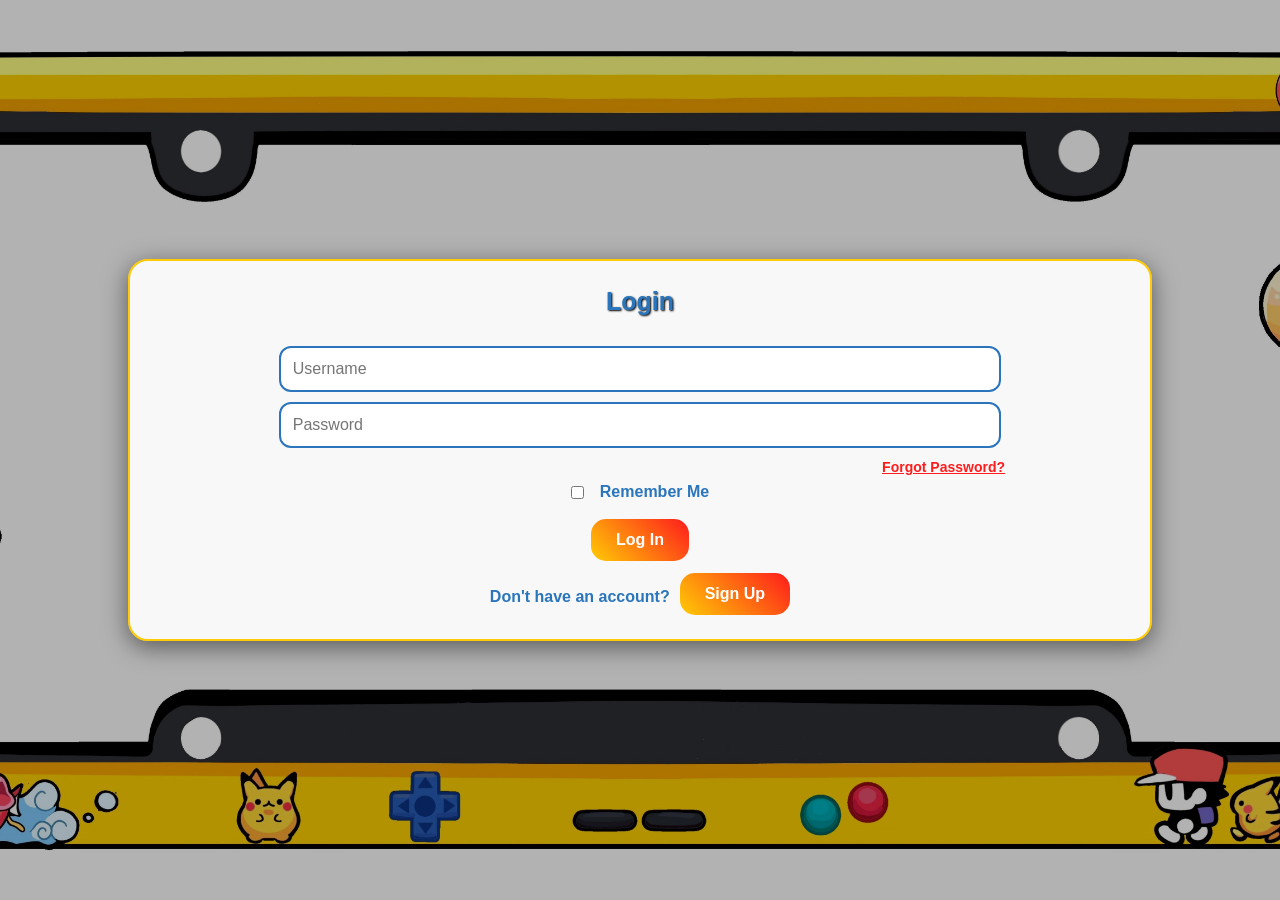
<file: login.html>
<!DOCTYPE html>
<html>
  <head>
    <meta charset="UTF-8">
    <meta name="viewport" content="width=device-width, initial-scale=1.0">
    <link rel="icon" type="images/x-icon" href="images/logo.png">
    <title>Log In - Pokemon TCG </title>
    <link rel="stylesheet" href="login.css">
  </head>
  
  <body>
    <!-- LOGIN SECTION -->
    <div id="formContainer">
      <div id="loginSection">
        <h2>Login</h2>
        
        <form id="loginForm">
          <input type="text" id="loginUsername" placeholder="Username" required><br>
          <input type="password" id="loginPassword" placeholder="Password" required>
          
          <p class="forgot-password">
            <a href="javascript:void(0)" onclick="forgotPassword()">Forgot Password?</a>
          </p>
          
          <!-- Remember Me -->
          <label>
            <input type="checkbox" id="rememberMe"> Remember Me
          </label><br>
          
          <button type="submit">Log In</button>
        </form>

        <!-- Sign up prompt -->
        <div class="signup-container">
          <p>Don't have an account?</p>
          <button type="button" onclick="goToSignup()">Sign Up</button>
        </div>
        
        <p id="loginMessage"></p>
      </div>
    </div>
    
    <script src="main.js"></script>
  </body>
</html>
</file>
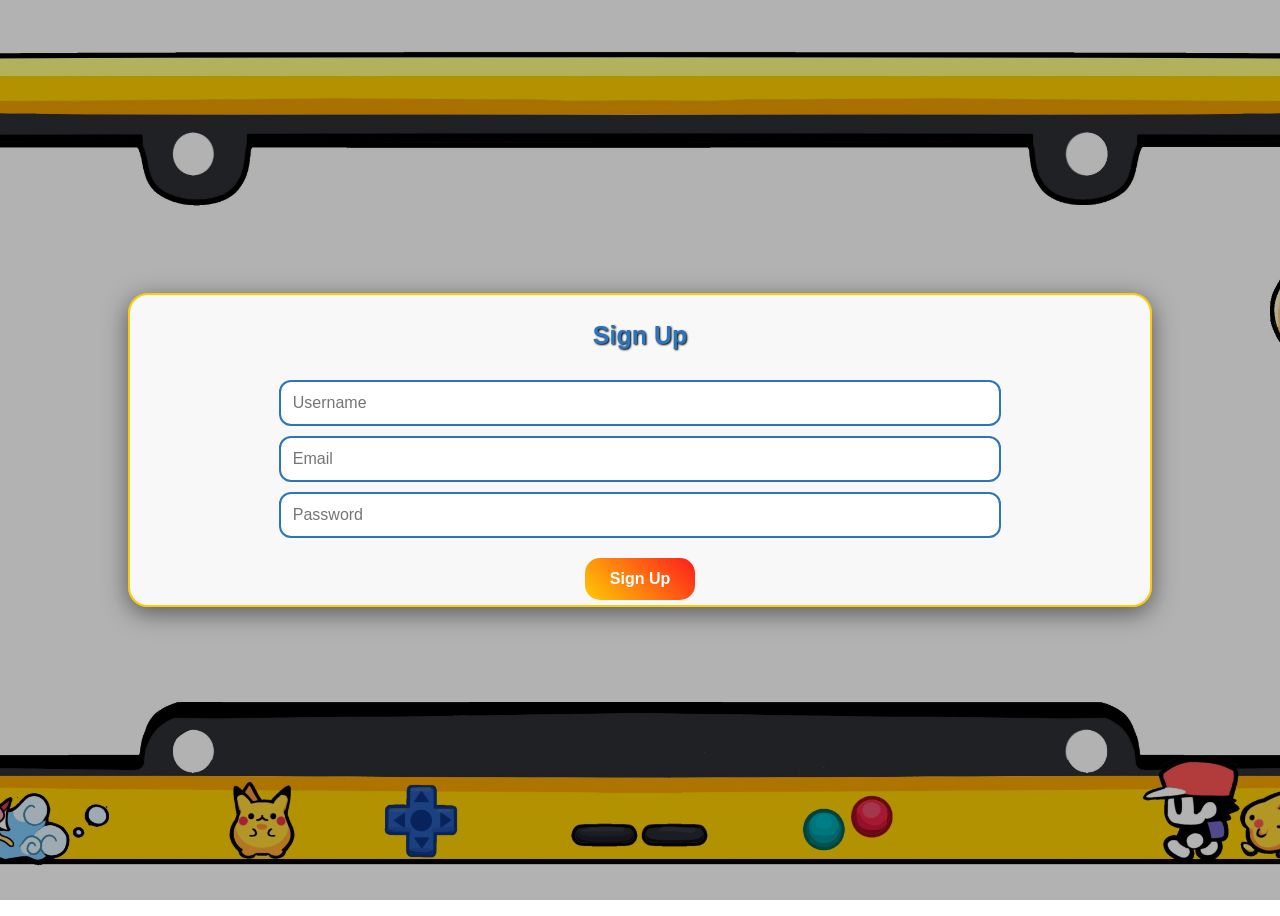
<file: signup.html>
<!DOCTYPE html>
<html>
    <head>
        <title>Sign Up - Pokemon TCG</title>
        <link rel="icon" type="images/x-icon" href="images/logo.png">
        <link rel="stylesheet" href="login.css">
    </head>
    
    <body>
        <div id="formContainer">
            <form id="signupForm">
                <h2>Sign Up</h2>
                <input type="text" id="username" placeholder="Username" required><br>
                <input type="email" id="email" placeholder="Email" required><br>
                <input type="password" id="password" placeholder="Password" required><br>
                <button type="submit">Sign Up</button>
            </form>
        </div>
        
        <p id="message"></p>
        <script src="main.js"></script>
    </body>
</html>
</file>
<file: home.css>
.navbar {
  position: fixed;
  top: 0;
  left: 0;
  width: 100%;
  background-color: black;
  padding: 5px 20px; 
  display: flex;
  align-items: center;
  justify-content: space-between;
  font-family: 'Verdana', sans-serif;
  z-index: 1000;
  box-sizing: border-box;
  height: 60px;
}

/* Logo and welcome container */
.logo-and-welcome {
  display: flex;
  align-items: center;
  gap: 15px; /* space between logo and welcome */
}

.navbar .logo img {
  height: 40px;  
  width: auto;
}

.welcome-message {
  color: yellow;
  font-weight: bold;
  font-size: 1rem;
}

/* Menu items */
.navbar ul {
  list-style: none;
  margin: 0;
  padding: 0;
  display: flex;
  gap: 15px;       
  flex-wrap: wrap;  /* wrap to next line if screen is small */
}

/* Menu links */
.navbar ul li a {
  text-decoration: none;
  color: white;
  font-weight: bold;
  padding: 6px 10px; 
  transition: all 0.3s;
}

.navbar ul li a:hover {
  color: yellow;
  transform: scale(1.1);
}

body {
  margin: 0;
  padding-top: 70px; /* space for fixed navbar */
  font-family: 'Verdana', sans-serif;
}

.slider {
  width: 90%;
  max-width: 800px;
  height: 400px;
  overflow: hidden;
  margin: 20px auto;
  border: 2px solid black;
  border-radius: 10px;
  position: relative;
  box-shadow: 0 4px 10px rgba(0,0,0,0.3);
}

.slides {
  display: flex;
  transition: transform 0.5s ease-in-out;
}

.slides img {
  width: 100%;
  flex-shrink: 0; /* prevent shrinking */
  height: 400px;
  object-fit: cover;
  display: block;
}

/* RESPONSIVE */
@media (max-width: 768px) {
  .navbar .logo img {
    height: 30px; 
  }

  .navbar ul {
    gap: 10px; 
  }

  .welcome-message {
    font-size: 0.9rem;
  }

  .slider {
    height: 300px; 
  }

  .slides img {
    height: 300px;
  }
}

@media (max-width: 480px) {
  .navbar {
    flex-direction: column;
    align-items: flex-start;
    height: auto;
    padding: 10px 20px;
  }

  .navbar ul {
    flex-wrap: wrap;
    gap: 8px;
    margin-top: 5px;
  }

  .slider {
    height: 250px;
  }

  .slides img {
    height: 250px;
  }
}

/* Arrows */
.prev, .next {
  position: absolute;
  top: 50%;
  transform: translateY(-50%);
  background: rgba(0,0,0,0.5);
  color: white;
  border: none;
  padding: 10px 15px;
  cursor: pointer;
  font-size: 20px;
  border-radius: 50%;
}

.prev { left: 10px; }
.next { right: 10px; }

.prev:hover, .next:hover {
  background: rgba(0,0,0,0.8);
}

.dots {
  text-align: center;
  position: absolute;
  bottom: 15px;
  width: 100%;
}

.dot {
  height: 12px;
  width: 12px;
  margin: 0 5px;
  background-color: white;
  border-radius: 50%;
  display: inline-block;
  cursor: pointer;
  opacity: 0.5;
}

.dot.active {
  opacity: 1;
  background-color: yellow;
}

.reverse {
    flex-direction: row-reverse;
}

/* ================= FEATURE 1 ================= */
.feature1-section {
  position: relative;
  display: flex;
  align-items: center;
  min-height: 100px;
  font-family: 'Poppins', sans-serif;
  color: #fff;
  background-color: #1a1a1a;
  background-image: url('images/background2.jpg');
  background-size: cover;
  background-position: center;
  overflow: hidden;
  padding: 50px 20px;
}

.feature1-container,
.feature3-container {
  display: flex;
  align-items: center;
  justify-content: space-between;
  max-width: 1200px;
  margin: 0 auto;
  gap: 40px;
  flex-wrap: wrap;
}

.feature1-content,
.feature3-content {
  flex: 1;
  min-width: 280px;
  animation: fadeInLeft 1s ease forwards;
}

.feature1-content h1,
.feature3-content h1 {
  font-family: 'Fredoka One', cursive;
  font-size: 2.5rem;
  margin-bottom: 20px;
  line-height: 1.2;
  color: #fff;
}

.feature1-content p,
.feature3-content p {
  font-size: 1.1rem;
  line-height: 1.6;
  margin-bottom: 30px;
  color: #ddd;
}

.feature1-image,
.feature3-image {
  flex: 1;
  min-width: 280px;
  display: flex;
  justify-content: center;
  animation: fadeInRight 1s ease forwards;
}

.feature1-image img,
.feature3-image img {
  border-radius: 20px;
  box-shadow: 0 10px 25px rgba(255,255,255,0.2);
  max-width: 100%;
  transition: transform 0.3s;
}

.feature1-image img:hover,
.feature3-image img:hover {
  transform: scale(1.05) rotate(1deg);
}

/* ================= FEATURE 2 ================= */
.feature2-section {
  position: relative;
  display: flex;
  align-items: center;
  min-height: 100px;
  font-family: 'Poppins', sans-serif;
  color: #fff;
  background-color: #1a1a1a;
  background-image: url('images/background3.webp');
  background-size: cover;
  background-position: center;
  overflow: hidden;
  padding: 50px 20px;
}

.feature2-container,
.feature4-container {
  display: flex;
  align-items: center;
  justify-content: space-between;
  max-width: 1200px;
  margin: 0 auto;
  gap: 40px;
  flex-wrap: wrap;
  flex-direction: row; /* text left, image right */
}

.feature2-content,
.feature4-content {
  flex: 1;
  min-width: 280px;
  animation: fadeInLeft 1s ease forwards;
}

.feature2-content h1,
.feature4-content h1 {
  font-family: 'Fredoka One', cursive;
  font-size: 2.5rem;
  margin-bottom: 20px;
  line-height: 1.2;
  color: #fff;
}

.feature2-content p,
.feature4-content p {
  font-size: 1.1rem;
  line-height: 1.6;
  margin-bottom: 30px;
  color: #ddd;
}

.feature2-image,
.feature4-image {
  flex: 0.5; /* smaller image */
  min-width: 280px;
  display: flex;
  justify-content: center;
  animation: fadeInRight 1s ease forwards;
}

.feature2-image img,
.feature4-image img {
  border-radius: 20px;
  box-shadow: 0 10px 25px rgba(255,255,255,0.2);
  max-width: 100%;
  transition: transform 0.3s;
}

.feature2-image img:hover,
.feature4-image img:hover {
  transform: scale(1.05) rotate(1deg);
}

/* ================= FEATURE 3 ================= */
.feature3-section {
  position: relative;
  display: flex;
  align-items: center;
  min-height: 100px;
  font-family: 'Poppins', sans-serif;
  color: #fff;
  background-color: #1a1a1a;
  background-image: url('images/background4.jpg');
  background-size: cover;
  background-position: center;
  overflow: hidden;
  padding: 50px 20px;
}

/* ================= FEATURE 4 ================= */
.feature4-section {
  position: relative;
  display: flex;
  align-items: center;
  min-height: 100px;
  font-family: 'Poppins', sans-serif;
  color: #fff;
  background-color: #1a1a1a;
  background-image: url('images/background5.jpg');
  background-size: cover;
  background-position: center;
  overflow: hidden;
  padding: 50px 20px;
}

/* ================= BUTTONS ================= */
.feature1-btn,
.feature2-btn,
.feature3-btn,
.feature4-btn {
  background: #ffcc00;
  color: #000;
  font-weight: bold;
  font-size: 1.1rem;
  padding: 14px 32px;
  border-radius: 12px;
  border: none;
  cursor: pointer;
  text-transform: uppercase;
  box-shadow: 0 6px 15px rgba(0,0,0,0.3);
}

/* Hover animation */
.feature1-btn:hover,
.feature2-btn:hover,
.feature3-btn:hover,
.feature4-btn:hover {
  background: #ffdd33;
  transform: translateY(-3px) scale(1.05);
  box-shadow: 0 10px 25px rgba(0,0,0,0.4);
}

/* ================= ANIMATIONS ================= */
@keyframes fadeInLeft {
  0% { opacity: 0; transform: translateX(-50px); }
  100% { opacity: 1; transform: translateX(0); }
}

@keyframes fadeInRight {
  0% { opacity: 0; transform: translateX(50px); }
  100% { opacity: 1; transform: translateX(0); }
}

/* ================= RESPONSIVE ================= */
@media (max-width: 768px) {
  .feature1-container,
  .feature2-container,
  .feature3-container,
   .feature4-container {
    flex-direction: column;
    text-align: center;
  }

  .feature1-image,
  .feature3-image {
    margin-bottom: 20px;
    flex: 1; /* full width on mobile */
  }

  .feature2-image
  .feature4-image {
    margin-top: 20px;
    flex: 1; /* full width on mobile */
  }

  .feature1-content h1,
  .feature2-content h1,
  .feature3-content h1,
  .feature4-content h1 {
    font-size: 2rem;
  }

  .feature1-section,
  .feature2-section,
  .feature3-section,
  .feature4-section {
    padding: 20px 20px 30px 20px; /* extra bottom space */
  }
}

/* ===== SOCIAL & NEWS SECTION ===== */
.social-news-section {
    text-align: center;
    padding: 80px 20px;
    background: #f3f3f3; /* neutral background for both FB & links */
}

/* Main Heading */
.social-news-section h2 {
    font-size: 28px;
    margin-bottom: 50px;
    color: #000;
}

/* ===== FACEBOOK NEWS ===== */
.facebook-news {
    margin-bottom: 60px;
}

.facebook-link img {
    width: 85px;
    transition: transform 0.3s;
}

.facebook-link img:hover {
    transform: scale(1.1);
}

.facebook-container {
    display: flex;
    justify-content: center;
    margin-top: 30px;
}

/* ===== RELATED LINKS ===== */
.related-links h3 {
    font-size: 24px;
    margin-bottom: 40px;
}

.related-container {
    display: flex;
    flex-direction: column; /* mobile first */
    align-items: center;
    gap: 20px;
}

/* Related buttons */
.related-btn {
    width: 420px;
    background: #ffffff;
    padding: 15px 25px;
    border-radius: 50px;
    display: flex;
    justify-content: center;
    align-items: center;
    position: relative;
    text-decoration: none;
    color: #000;
    box-shadow: 0 3px 8px rgba(0, 0, 0, 0.1);
    transition: 0.3s;
}

.related-btn:hover {
    transform: translateY(-3px);
    box-shadow: 0 8px 16px rgba(0, 0, 0, 0.15);
}

.related-left {
    display: flex;
    align-items: center;
    gap: 15px;
}

.related-left img {
    height: 40px; /* slightly larger for visibility */
}

/* ===== RESPONSIVE STYLES ===== */
@media (min-width: 768px) {
    .related-container {
        flex-direction: row; /* side by side on desktop */
        justify-content: center;
        flex-wrap: wrap;
    }

    .related-btn {
        width: 250px; /* smaller to fit multiple in a row */
    }
}

@media (max-width: 480px) {
    .social-news-section {
        padding: 60px 15px;
    }

    .social-news-section h2 {
        font-size: 24px;
    }

    .related-left img {
        height: 30px;
    }

    .related-btn {
        width: 90%;
        padding: 12px 20px;
    }
}
</file>
<file: login.css>
body {
    margin: 0;
    padding: 0;
    background-image: url('images/background1.jpg'); 
    background-size: cover;  /* make sure it covers whole screen */
    background-position: center;
    background-repeat: no-repeat;
    font-family: Arial, sans-serif;
    color: white;
}

body::after {
    content: '';
    position: fixed;
    top: 0;
    left: 0;
    width: 100%;
    height: 100%;
    background: rgba(0,0,0,0.3); /* dark overlay */
    z-index: -1; /* behind content */
}

/* Mobile responsive adjustments */
@media (max-width: 768px) {
    body {
        background-position: top; /* adjust image on mobile */
    }

    h1 {
        font-size: 24px; /* smaller font for mobile */
        text-align: center;
        padding: 10px;
    }
}

#loginSection,
#signupForm {
  background: rgba(255, 255, 255, 0.9);
  padding: 5px 85px;
  border-radius: 20px;
  box-shadow: 0 6px 25px rgba(0,0,0,0.5);
  border: 2px solid #ffcb05; 
  max-width: 850px;
  width: 95%;
  text-align: center;
  position: relative;
  z-index: 2;
}

#formContainer {
  display: flex;
  justify-content: center;  /* horizontally center */
  align-items: center;      /* vertically center */
  height: 100vh;
  padding: 0;               /* remove left padding */
  box-sizing: border-box;
}

@media (max-width: 768px) {
  #formContainer {
    justify-content: center;   /* horizontally center */
    padding-left: 0;           /* remove left padding */
  }
}

/* Form Headings */
#loginSection h2, #signupForm h2 {
  font-size: 25px;
  color: #2a75bb;
  margin-bottom: 25px;
  text-shadow: 1px 1px 2px #000;
  text-align: center;
}

input {
  padding: 12px;
  margin: 5px 0;
  width: 85%;
  border-radius: 12px;
  border: 2px solid #2a75bb;
  font-size: 16px;
  transition: all 0.3s ease;
  box-sizing: border-box;
}

input:focus {
  border-color: #ff1c1c;  
  box-shadow: 0 0 10px #ff1c1c;
  outline: none;
}

input[type="checkbox"] {
  display: inline-block;
  width: auto;            
  vertical-align: middle; 
  margin-right: 8px;      
}

.forgot-password {
  text-align: right;   
  margin-top: 5px;     
  margin-bottom: 5px;
  margin-right: 60px; 
}

.forgot-password a {
  font-size: 14px;
  text-decoration: underline;
  color: #ff1c1c;
  font-weight: bold;
  cursor: pointer;
}

.forgot-password a:hover {
  color: #ffcb05; 
}

/* Remember Me Checkbox*/
label {
  display: inline-flex;
  align-items: center;
  gap: 8px;              
  font-weight: bold;
  color: #2a75bb;
  cursor: pointer;
}

.signup-container {
  display: flex;
  align-items: center;        /* vertically align text and button */
  justify-content: center;    
  gap: 10px;                  /* space between text and button */
  margin-top: 15px;
}

.signup-container p {
  margin: 0;                  /* remove default margin so it aligns perfectly */
  font-weight: bold;
  color: #2a75bb;
}

.signup-container button {
  padding: 12px 25px;
  margin-top: 0;                 /* remove default top margin */
  border: none;
  border-radius: 15px;
  background: linear-gradient(45deg, #ffcb05, #ff1c1c);
  color: #fff;
  font-weight: bold;
  font-size: 16px;
  cursor: pointer;
  transition: transform 0.2s, box-shadow 0.2s;

  /* Move the button slightly up */
  transform: translateY(-3px);
}

.signup-container button:hover {
  transform: translateY(-3px) scale(1.05);  /* keep hover effect consistent */
  box-shadow: 0 0 15px rgba(255,28,28,0.7);
}

button {
  padding: 12px 25px;
  margin-top: 15px;
  border: none;
  border-radius: 15px;
  background: linear-gradient(45deg, #ffcb05, #ff1c1c);
  color: #fff;
  font-weight: bold;
  font-size: 16px;
  cursor: pointer;
  transition: transform 0.2s, box-shadow 0.2s;
}

button:hover {
  transform: scale(1.05);
  box-shadow: 0 0 15px rgba(255,28,28,0.7);
}
</file>
